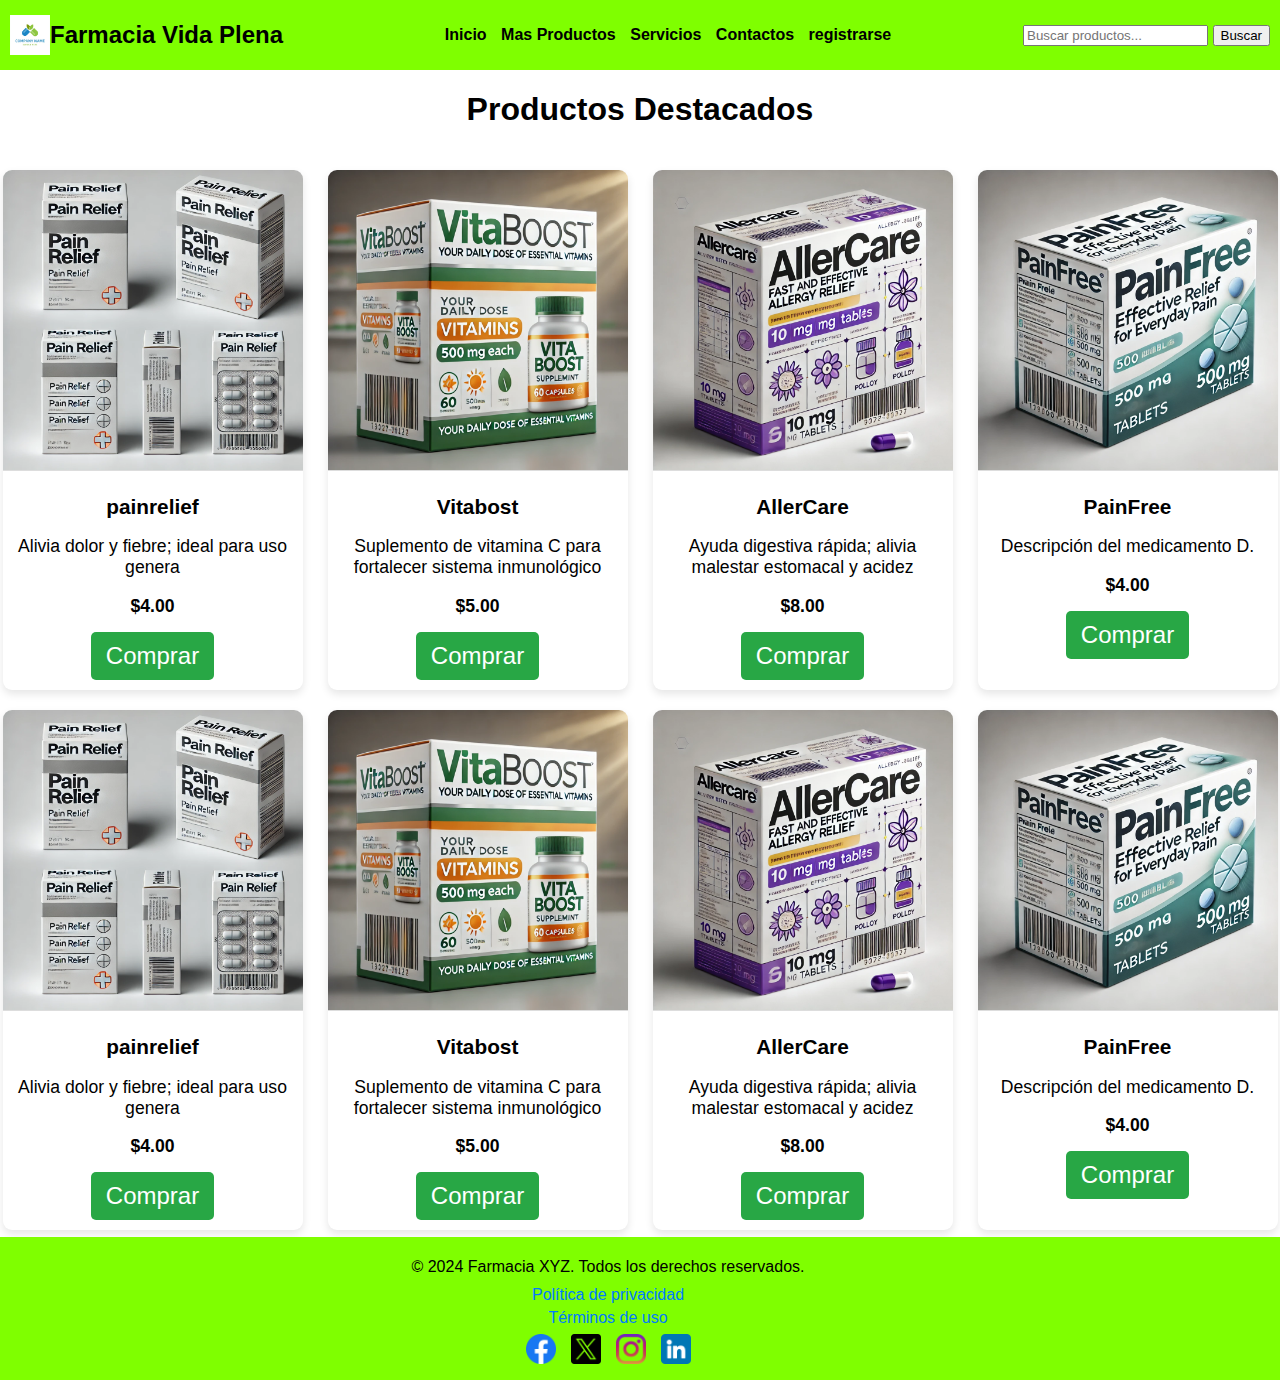
<file: html/index.html>
<!DOCTYPE html>
<html lang="en">
<head>
  <meta charset="UTF-8">
  <meta name="viewport" content="width=device-width, initial-scale=1.0">
  <link rel="stylesheet" href="../estilos/style.css">
  <link rel="stylesheet" href="../estilos/estiloscarrusel.css">
  <title>Farmacia Vida Plena</title>
</head>
<body>
  <header class="header">
    <a href="" class="logo">
      <img src="/img/green-sprout-and-opened-capsule.webp" alt="">
      <h2 class="nombre de la compañia">Farmacia Vida Plena</h2>
    </a>
    <nav class="main-nav">
      <ul>
        <a href="#" class="nav-link">Inicio</a>
        <a href="productos.html" class="nav-link"> Mas Productos</a>
        <a href="#" class="nav-link">Servicios</a>
        <a href="https://wa.link/pv5w4q" class="nav-link">Contactos</a>
        <a href="registrar.html" class="nav-link">registrarse</a>
      </ul>
    </nav>
    <div class="search-bar">
      <input type="text" placeholder="Buscar productos...">
      <button>Buscar</button>
    </div>
  </header>
  
  <div class="product-container">
    <h1 class="h1-1">Productos Destacados</h1>
    <!-- Fila 1 de productos -->
    <div class="product-row">
      <div class="product-item">
        <img src="../img/DALL·E 2024-12-12 13.31.35 - A single pharmaceutical product displayed in multiple angles on a clean white background. The product is a generic medicin.webp" alt="Producto 1">
        <div class="product-details">
          <h3>painrelief</h3>
          <p>Alivia dolor y fiebre; ideal para uso genera</p>
          <p><strong>$4.00</strong></p>
          <button>Comprar</button>
        </div>
      </div>
      <div class="product-item">
        <img src="../img/DALL·E 2024-12-12 00.26.47 - A professional and modern pharmaceutical product packaging design for a fictional vitamin supplement. The box should be re.webp" alt="Producto 2">
        <div class="product-details">
          <h3>Vitabost</h3>
          <p>Suplemento de vitamina C para fortalecer sistema inmunológico</p>
          <p><strong>$5.00</strong></p>
          <button>Comprar</button>
        </div>
      </div>
      <div class="product-item">
        <img src="../img/DALL·E 2024-12-12 00.26.10 - A detailed and professional-looking pharmaceutical product packaging design for a fictional allergy relief medication. The.webp" alt="Producto 3">
        <div class="product-details">
          <h3>AllerCare</h3>
          <p>Ayuda digestiva rápida; alivia malestar estomacal y acidez</p>
          <p><strong>$8.00</strong></p>
          <button>Comprar</button>
        </div>
      </div>
      <div class="product-item">
        <img src="../img/DALL·E 2024-12-12 00.25.18 - A detailed and professional-looking pharmaceutical product packaging design for a fictional pain relief medication. The bo.webp" alt="Producto 4">
        <div class="product-details">
          <h3>PainFree</h3>
          <p>Descripción del medicamento D.</p>
          <p><strong>$4.00</strong></p>
          <button>Comprar</button>
        </div>
      </div>
    </div>
    <div class="product-row">
      <div class="product-item">
        <img src="../img/DALL·E 2024-12-12 13.31.35 - A single pharmaceutical product displayed in multiple angles on a clean white background. The product is a generic medicin.webp" alt="Producto 1">
        <div class="product-details">
          <h3>painrelief</h3>
          <p>Alivia dolor y fiebre; ideal para uso genera</p>
          <p><strong>$4.00</strong></p>
          <button>Comprar</button>
        </div>
      </div>
      <div class="product-item">
        <img src="../img/DALL·E 2024-12-12 00.26.47 - A professional and modern pharmaceutical product packaging design for a fictional vitamin supplement. The box should be re.webp" alt="Producto 2">
        <div class="product-details">
          <h3>Vitabost</h3>
          <p>Suplemento de vitamina C para fortalecer sistema inmunológico</p>
          <p><strong>$5.00</strong></p>
          <button>Comprar</button>
        </div>
      </div>
      <div class="product-item">
        <img src="../img/DALL·E 2024-12-12 00.26.10 - A detailed and professional-looking pharmaceutical product packaging design for a fictional allergy relief medication. The.webp" alt="Producto 3">
        <div class="product-details">
          <h3>AllerCare</h3>
          <p>Ayuda digestiva rápida; alivia malestar estomacal y acidez</p>
          <p><strong>$8.00</strong></p>
          <button>Comprar</button>
        </div>
      </div>
      <div class="product-item">
        <img src="../img/DALL·E 2024-12-12 00.25.18 - A detailed and professional-looking pharmaceutical product packaging design for a fictional pain relief medication. The bo.webp" alt="Producto 4">
        <div class="product-details">
          <h3>PainFree</h3>
          <p>Descripción del medicamento D.</p>
          <p><strong>$4.00</strong></p>
          <button>Comprar</button>
        </div>
      </div>
  </div>
  
    </div>

      
      
  </div>
  
  <iframe src="footer.html" frameborder="0"></iframe>
</body>
</html>
</file>
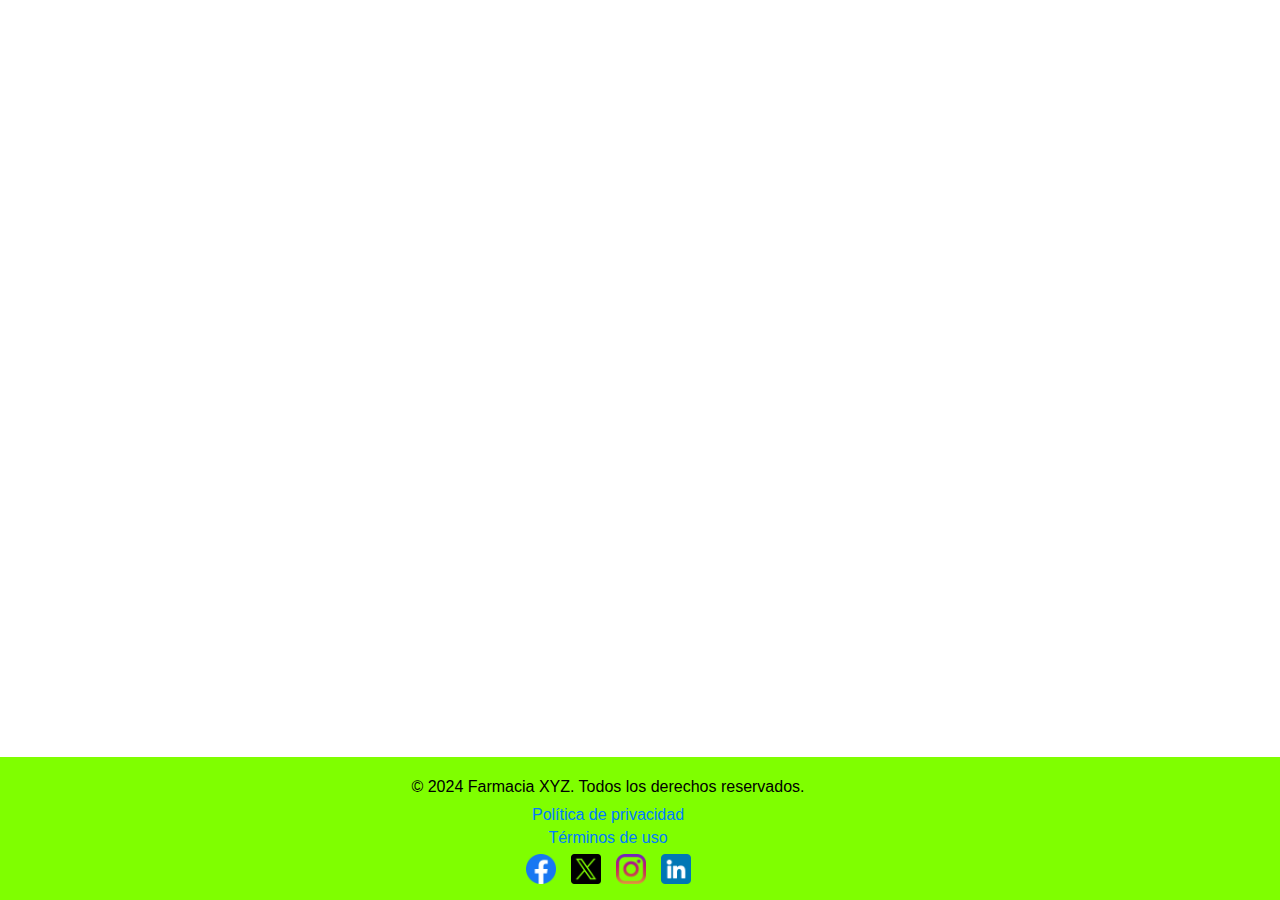
<file: html/footer.html>
<!DOCTYPE html>
<html lang="en">
<head>
  <meta charset="UTF-8">
  <meta name="viewport" content="width=device-width, initial-scale=1.0">
  <link rel="stylesheet" href="../estilos/style.css">
</head>
<body>

  <!-- Contenido de la página -->

  <footer class="footer">
    <p>© 2024 Farmacia XYZ. Todos los derechos reservados.</p>
    <div class="terms-links">
      <p><a href="#">Política de privacidad</a></p>
      <p><a href="">Términos de uso</a></p>
    </div>
    <div class="sociallinks">
      <a href="https://facebook.com" target="_blank">   <img class="logo" src="../img/facebook.png" alt="Facebook"></a>
      <a href="https://twitter.com" target="_blank">   <img class="logo" src="../img/gorjeo.png" alt="X"></a>
      <a href="https://instagram.com" target="_blank">  <img class="logo" src="../img/instagram.png" alt="Instagram"></a>
      <a href="https://www.linkedin.com/" target="_blank">  <img class="logo" src="../img/linkedin.png" alt="LinkedIn"></a>
    </div>
  </footer>

</body>
</html>
</file>
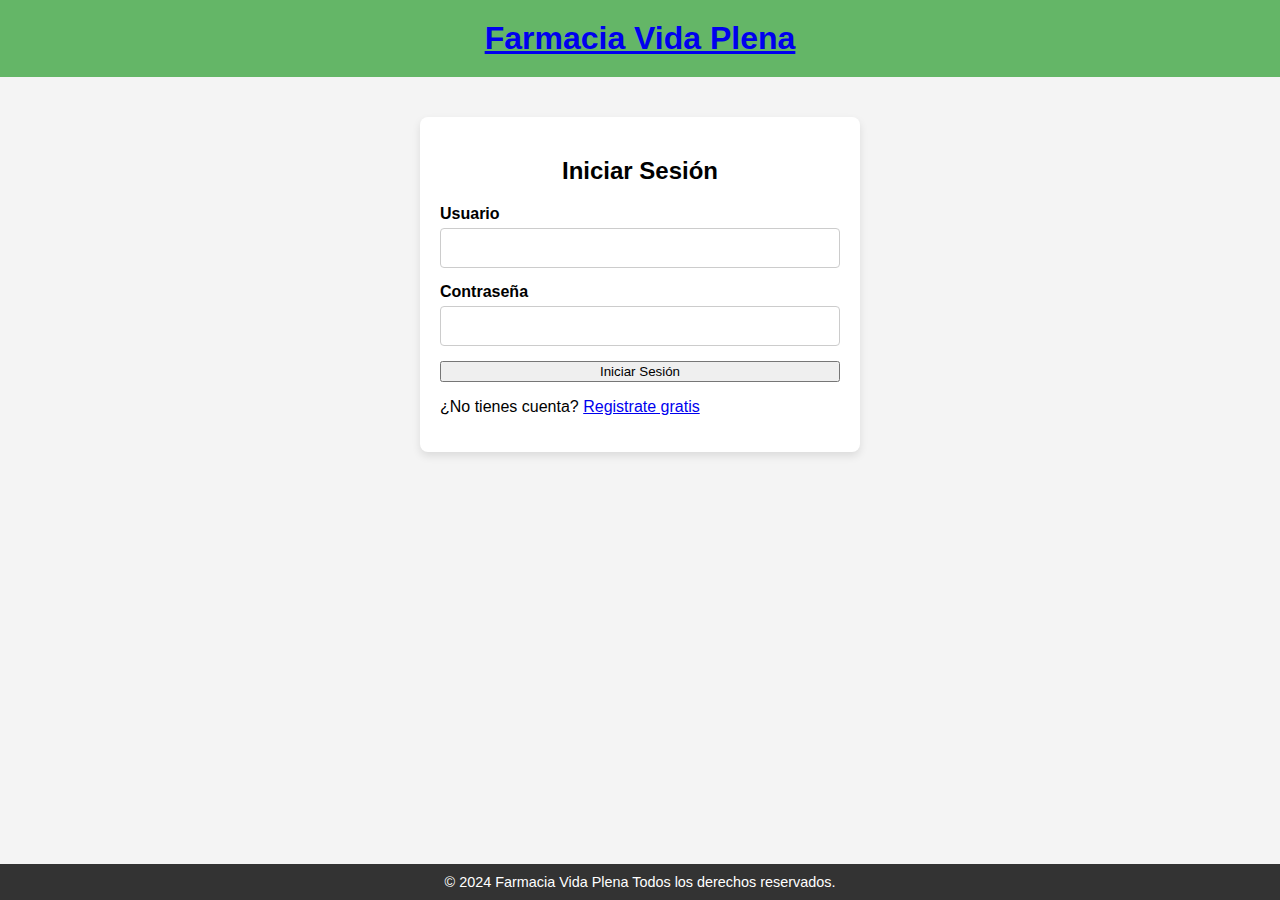
<file: html/login.html>
<!DOCTYPE html>
<html lang="es">
<head>
  <meta charset="UTF-8">
  <meta name="viewport" content="width=device-width, initial-scale=1.0">
  <title>Iniciar Sesión</title>
  <link rel="stylesheet" href="../estilos/login.css">
</head>
<body>
  <header>
    <div class="logo">
      <a href="index.html"><h1>Farmacia Vida Plena</h1></a> 
      
    </div>
  </header>

  <main>
    <h2>Iniciar Sesión</h2>
    <form action="dashboard.html" method="post">
      <label for="username">Usuario</label>
      <input type="text" id="username" name="username" required>
      
      <label for="password">Contraseña</label>
      <input type="password" id="password" name="password" required>
      
      <button type="submit">Iniciar Sesión</button>
    </form>
    <p>¿No tienes cuenta? <a href="./registrar.html">Registrate gratis</a></p>
    
  </main>

  <footer class="footer">
    <p>© 2024 Farmacia Vida Plena Todos los derechos reservados.</p>
  </footer>
</body>
</html>
</file>
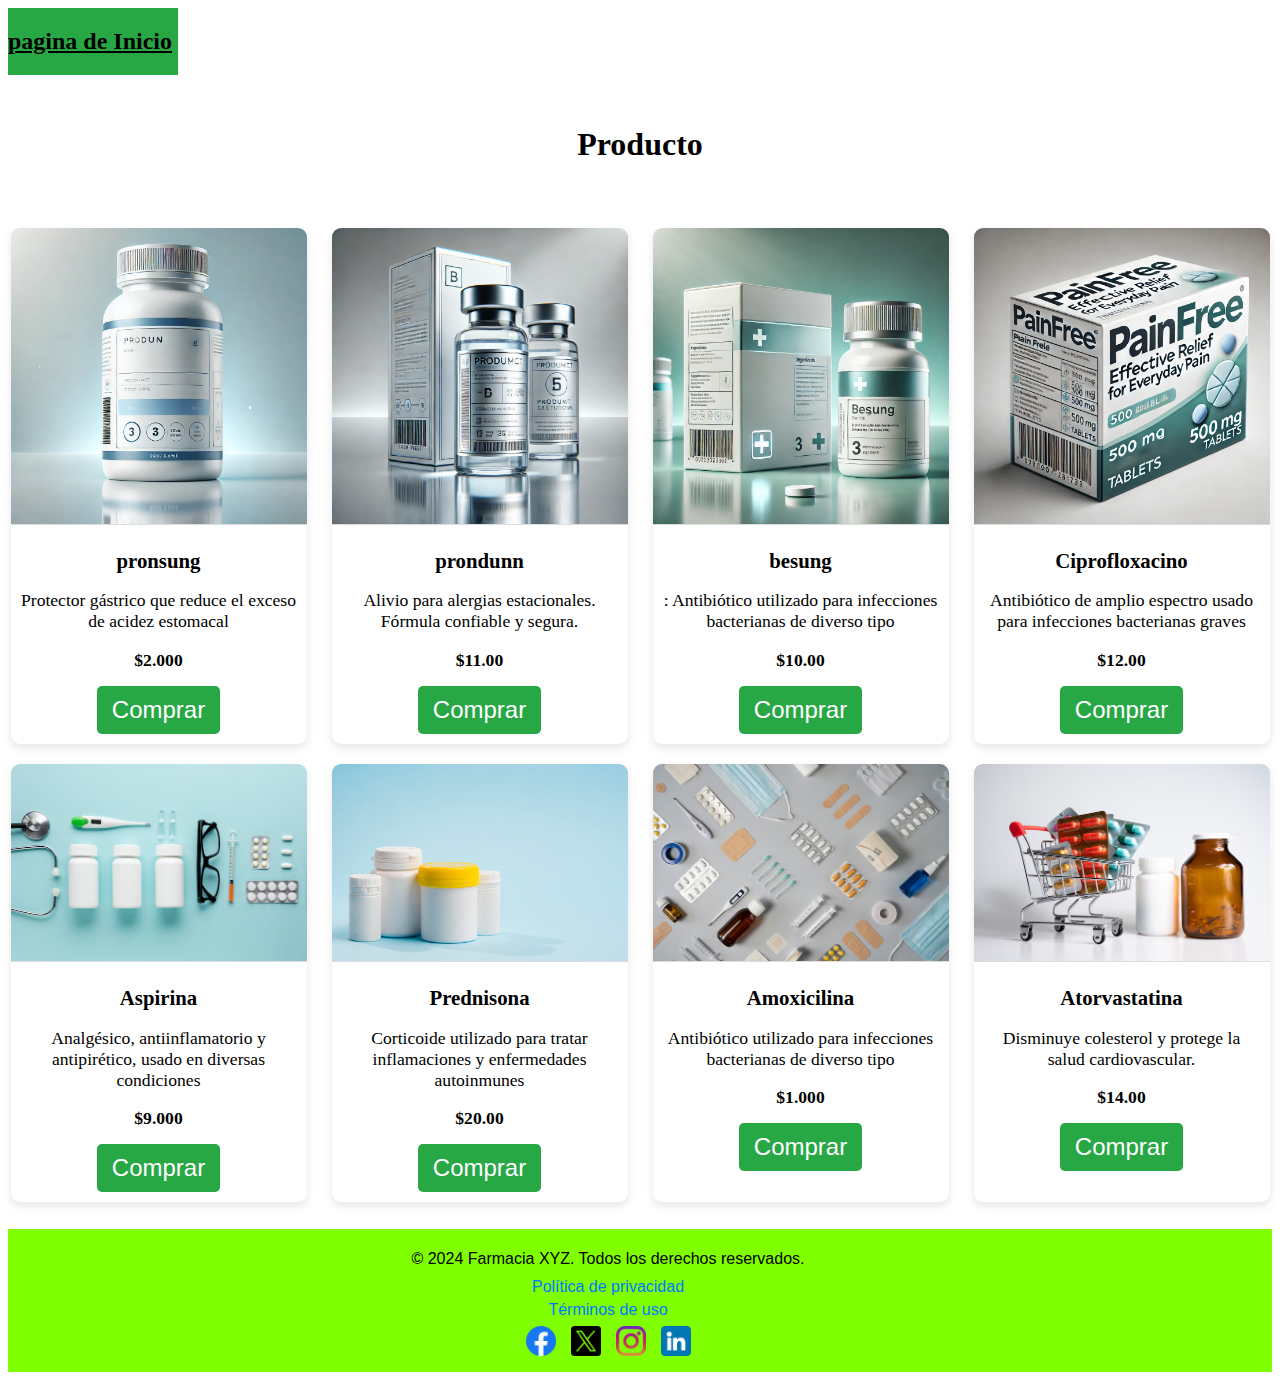
<file: html/productos.html>
<!DOCTYPE html>
<html lang="es">
<head>
  <meta charset="UTF-8">
  <meta name="viewport" content="width=device-width, initial-scale=1.0">
  <link rel="stylesheet" href="../estilos/estiloscarrusel.css"> <!-- Asegúrate de que la ruta sea correcta -->
  <title>Productos</title>
</head>
<body>

 
 <div class="product-container">
  <a class="index" href="index.html"><h2>pagina de Inicio</h2></a>
  <h1 class="h1-2">Producto</h1>
    <!-- Fila 1 de productos -->
    <div class="product-row">
      <div class="product-item">
        <img src="../img/produn.webp" alt="Producto 1">
        <div class="product-details">
          <h3>pronsung</h3>
          <p>Protector gástrico que reduce el exceso de acidez estomacal</p>
          <p><strong>$2.000</strong></p>
          <button>Comprar</button>
        </div>
      </div>
      <div class="product-item">
        <img src="../img/produnn.webp" alt="Producto 2">
        <div class="product-details">
          <h3>prondunn</h3>
          <p>Alivio para alergias estacionales. Fórmula confiable y segura.</p>
          <p><strong>$11.00</strong></p>
          <button>Comprar</button>
        </div>
      </div>
      <div class="product-item">
        <img src="../img/besung.webp" alt="Producto 3">
        <div class="product-details">
          <h3>besung</h3>
          <p>: Antibiótico utilizado para infecciones bacterianas de diverso tipo</p>
          <p><strong>$10.00</strong></p>
          <button>Comprar</button>
        </div>
      </div>
      <div class="product-item">
        <img src="../img/DALL·E 2024-12-12 00.25.18 - A detailed and professional-looking pharmaceutical product packaging design for a fictional pain relief medication. The bo.webp" alt="Producto 4">
        <div class="product-details">
          <h3>Ciprofloxacino</h3>
          <p>Antibiótico de amplio espectro usado para infecciones bacterianas graves</p>
          <p><strong>$12.00</strong></p>
          <button>Comprar</button>
        </div>
      </div>
      
    </div>

    <!-- Fila 2 de productos -->
    <div class="product-row">
      <div class="product-item">
        <img src="../img/2.avif" alt="Producto 6">
        <div class="product-details">
          <h3>Aspirina</h3>
          <p> Analgésico, antiinflamatorio y antipirético, usado en diversas condiciones</p>
          <p><strong>$9.000</strong></p>
          <button>Comprar</button>
        </div>
      </div>
      <div class="product-item">
        <img src="../img/3.jpg" alt="Producto 7">
        <div class="product-details">
          <h3>Prednisona</h3>
          <p>Corticoide utilizado para tratar inflamaciones y enfermedades autoinmunes</p>
          <p><strong>$20.00</strong></p>
          <button>Comprar</button>
        </div>
      </div>
      <div class="product-item">
        <img src="../img/xd.avif" alt="Producto 8">
        <div class="product-details">
          <h3>Amoxicilina</h3>
          <p>Antibiótico utilizado para infecciones bacterianas de diverso tipo</p>
          <p><strong>$1.000</strong></p>
          <button>Comprar</button>
        </div>
      </div>
      <div class="product-item">
        <img src="../img/xd2.avif" alt="Producto 9">
        <div class="product-details">
          <h3>Atorvastatina</h3>
          <p> Disminuye colesterol y protege la salud cardiovascular.</p>
          <p><strong>$14.00</strong></p>
          <button>Comprar</button>
        </div>
      </div>
    
  </div>
<iframe src="footer.html" frameborder="0"></iframe>
</body>
</html>
</file>
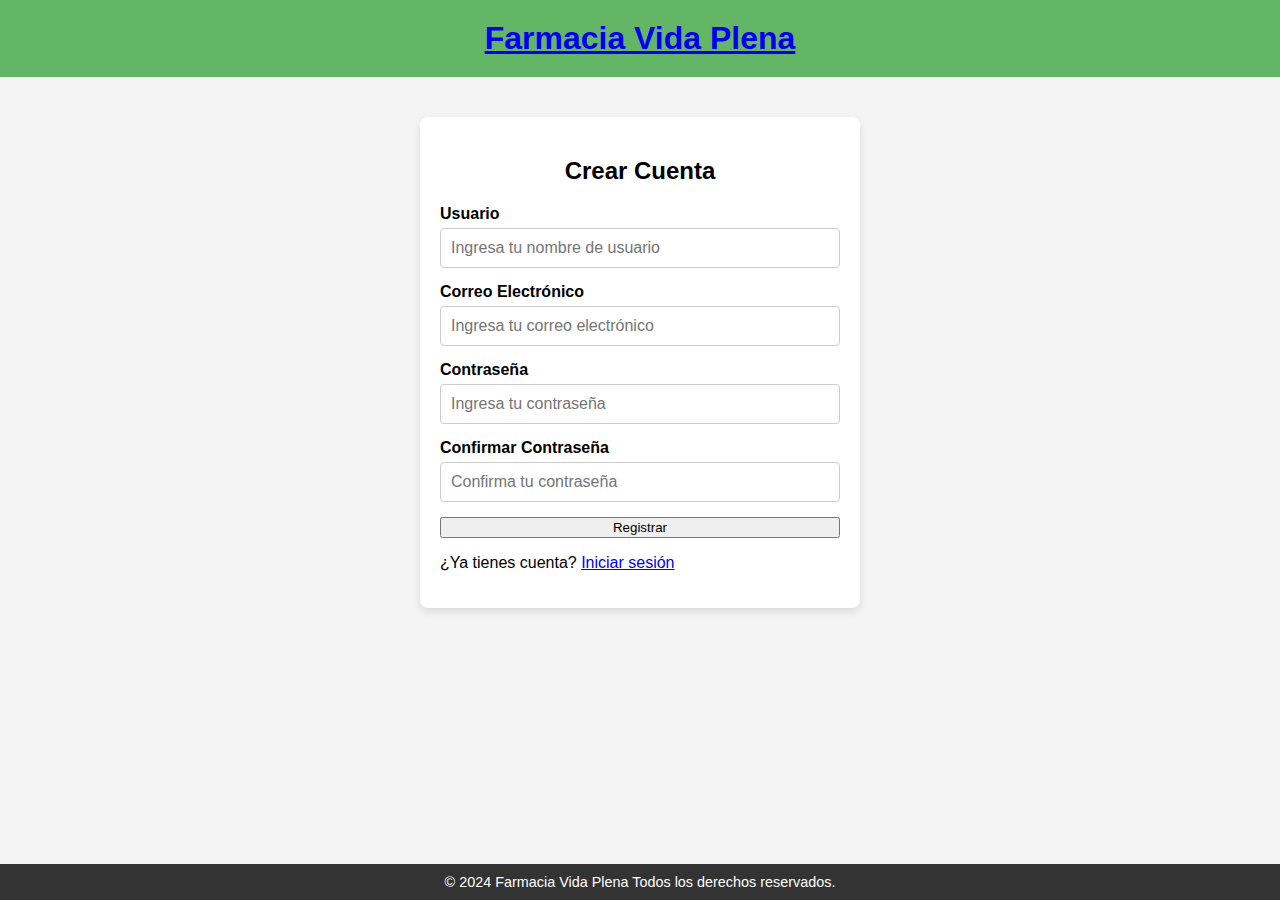
<file: html/registrar.html>
<!DOCTYPE html>
<html lang="es">
<head>
  <meta charset="UTF-8">
  <meta name="viewport" content="width=device-width, initial-scale=1.0">
  <title>Registro</title>
  <link rel="stylesheet" href="../estilos/login.css">
</head>
<body>
  <header>
    <div class="logo">
      <a href="" class="logo">
       
    <a href="index.html"><h1>Farmacia Vida Plena</h1></a>  
    </div>
  </header>

  <main>
    <h2>Crear Cuenta</h2>
    <form action="welcome.html" method="post">
      <label for="username">Usuario</label>
      <input type="text" id="username" name="username" required placeholder="Ingresa tu nombre de usuario">
      
      <label for="email">Correo Electrónico</label>
      <input type="email" id="email" name="email" required placeholder="Ingresa tu correo electrónico">
      
      <label for="password">Contraseña</label>
      <input type="password" id="password" name="password" required placeholder="Ingresa tu contraseña">
      
      <label for="confirm-password">Confirmar Contraseña</label>
      <input type="password" id="confirm-password" name="confirm-password" required placeholder="Confirma tu contraseña">
      
      <button type="submit">Registrar</button>
    </form>
    <p>¿Ya tienes cuenta? <a href="login.html">Iniciar sesión</a></p>
  </main>

  <footer>
    <p>© 2024 Farmacia Vida Plena Todos los derechos reservados.</p>
  </footer>
</body>
</html>
</file>
<file: estilos/style.css>
body{
  font-family: sans-serif;
  margin: 0%;
}

a{
  text-decoration: none;
  color: black;
}


.header{
display: flex;
min-height: 50px;
background-color: chartreuse;
justify-content: space-between;
align-items: center;
padding: 10px;
 
}

.logo{
  display: flex;
  align-items: center;
  margin-right: px;
}

.logo img{
  height: 40px;
}


nav a{
  font-weight: 600;
  padding-right: 10px;

}

nav a:hover{
  color: white;
}


@media (max-width:700px){
.header{
  flex-direction: column;
}
}

nav{
  padding: 10px 0px;
}

html, body {
  height: 100%;
  margin: 0;
}

body {
  display: flex;
  flex-direction: column;
  justify-content: space-between;
}


html, body {
  height: 100%;
  margin: 0;
}

body {
  display: flex;
  flex-direction: column;
  justify-content: space-between; 
}


html, body {
  height: 100%; 
  margin: 0;
}

body {
  display: flex;
  flex-direction: column;
  justify-content: space-between; 
}

.h1-1{
 text-align: center;
 align-content: center;
  background-color: rgb(255, 255, 255);
  width: 100% !important; 
 
}





.footer {
  display: flex;
  flex-direction: column; 
  align-items: center;
  padding: 1rem 2rem;
  background-color: chartreuse; 
  text-align: center;
  bottom: 0;
  width: 100%;
  align-self: flex-end;
  margin-top: auto; 
}


.footer p {
  margin: 5px 0;
}

.footer p a {
  color: #007bff;
  text-decoration: none;
  margin: 10px 0;
}

.footer p a:hover {
  text-decoration: underline;
}


.sociallinks {
  display: flex;
  justify-content: center; 
  gap: 15px; 
  margin-top: 2px; 
}


.sociallinks a {
  display: inline-block;
}

.sociallinks .logo {
  width: 30px; 
  height: 30px;
  transition: transform 0.3s ease;
}

.sociallinks .logo:hover {
  transform: scale(1.1); 
}


@media (min-width: 768px) {
  .footer {
    flex-direction: column; 
    justify-content: center;
    align-items: center;
  }

  .sociallinks {
    justify-content: center; 
  }
}
</file>
<file: estilos/estiloscarrusel.css>
.product-container {
  display: flex;
  flex-direction: column;
  gap: 20px; 
  width: 100%; 
  max-width: 1700px;
  margin: auto; /
}


.product-row {
  display: flex;
  flex-wrap: wrap; 
  gap: 20px; 
  justify-content: space-around; 
}


.product-item {
  flex: 1 1 calc(25% - 20px); 
  max-width: calc(25% - 20px); 
  text-align: center;
  border-radius: 9px;
  overflow: hidden;
  box-shadow: 0 4px 8px rgba(0, 0, 0, 0.1);
  background-color: #fff;
  transition: transform 0.3s, box-shadow 0.3s;
}

.product-item img {
  width: 100%;
  height: auto; 
  object-fit: cover;
  border-bottom: 1px solid #ddd;
}

.product-details {
  padding: 10px;
}

.product-details h3 {
  font-size: 1.3em;
  margin: 10px 0;
}

.product-details p {
  font-size: 1.1em;
  margin-bottom: 15px;
}

.product-details button {
  padding: 10px 15px;
  font-size: 1.5em;
  background-color: #28a745;
  color: #fff;
  border: none;
  border-radius: 5px;
  cursor: pointer;
  transition: background-color 0.3s;
}

.product-details button:hover {
  background-color: #218838;
}


.product-item:hover {
  transform: translateY(-5px); 
  box-shadow: 0 8px 16px rgba(0, 0, 0, 0.15); 
}

/* Responsividad */
@media (max-width: 1024px) {
  .product-item {
    flex: 1 1 calc(33.33% - 20px); 
    max-width: calc(33.33% - 20px);
  }
}

@media (max-width: 768px) {
  .product-item {
    flex: 1 1 calc(50% - 20px); 
  }
}

@media (max-width: 480px) {
  .product-item {
    flex: 1 1 100%; 
    max-width: 100%;
  }
}


.h1-2 {
  text-align: center;
  min-height: 50px;
  background-color: rgb(255, 255, 255);
  padding: 10px 0;
}

.index{
  display: flex;
  color: black;
  background-color: #28a745;
  width: 170px;

 
 
}
</file>
<file: estilos/login.css>
/* General */
body {
    font-family: Arial, sans-serif;
    background-color: #f4f4f4;
    margin: 0;
    padding: 0;
  }
  
  header {
    background-color: #1d9721ab;
    padding: 20px;
    text-align: center;
    color: white;
  }
  
  header .logo h1 {
    margin: 0;
    font-size: 2em;
  }
  
  /* Main Section */
  main {
    max-width: 400px;
    margin: 40px auto;
    padding: 20px;
    background-color: white;
    box-shadow: 0 4px 8px rgba(0, 0, 0, 0.1);
    border-radius: 8px;
  }
  
  main h2 {
    text-align: center;
    font-size: 1.5em;
    margin-bottom: 20px;
  }
  
  form {
    display: flex;
    flex-direction: column;
  }
  
  form label {
    margin-bottom: 5px;
    font-weight: bold;
  }
  
  form input {
    padding: 10px;
    margin-bottom: 15px;
    border: 1px solid #ccc;
    border-radius: 4px;
    font-size: 1em;
  }
  
  form input:focus {
    border-color: #4bc94b;
    outline: none;
  }
  
  form h3 {
    padding: 10px;
    background-color: #40d145;
    color: white;
    border: none;
    border-radius: 4px;
    cursor: pointer;
    font-size: 1.1em;
  }
  
  form button:hover {
    background-color: #45a049;
  }
  
  form p {
    text-align: center;
    font-size: 1em;
  }
  
  form p a {
    color: #36cf3b;
    text-decoration: none;
  }
  
  form p a:hover {
    text-decoration: underline;
  }
  
  /* Footer */
  footer {
    background-color: #333;
    color: white;
    text-align: center;
    padding: 10px 0;
    position: fixed;
    bottom: 0;
    width: 100%;
  }
  
  footer p {
    margin: 0;
    font-size: 0.9em;
  }
</file>
